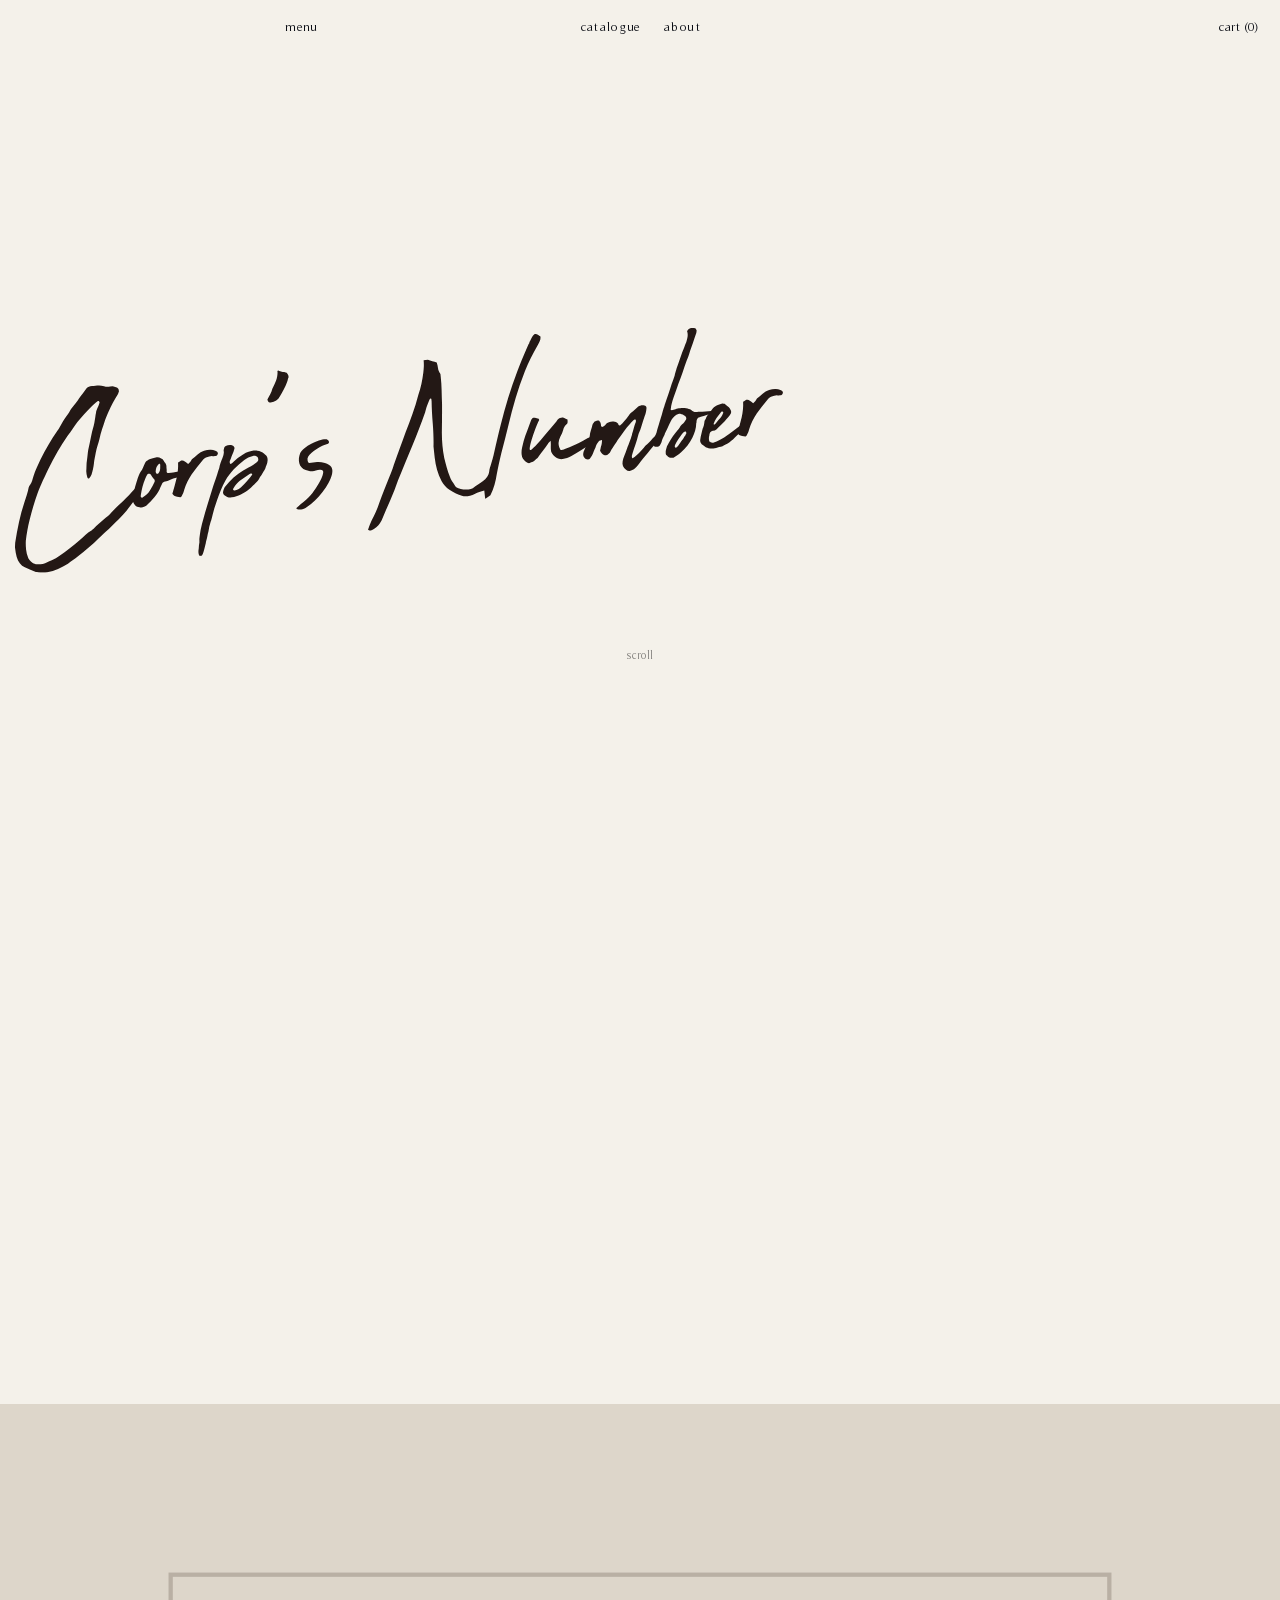
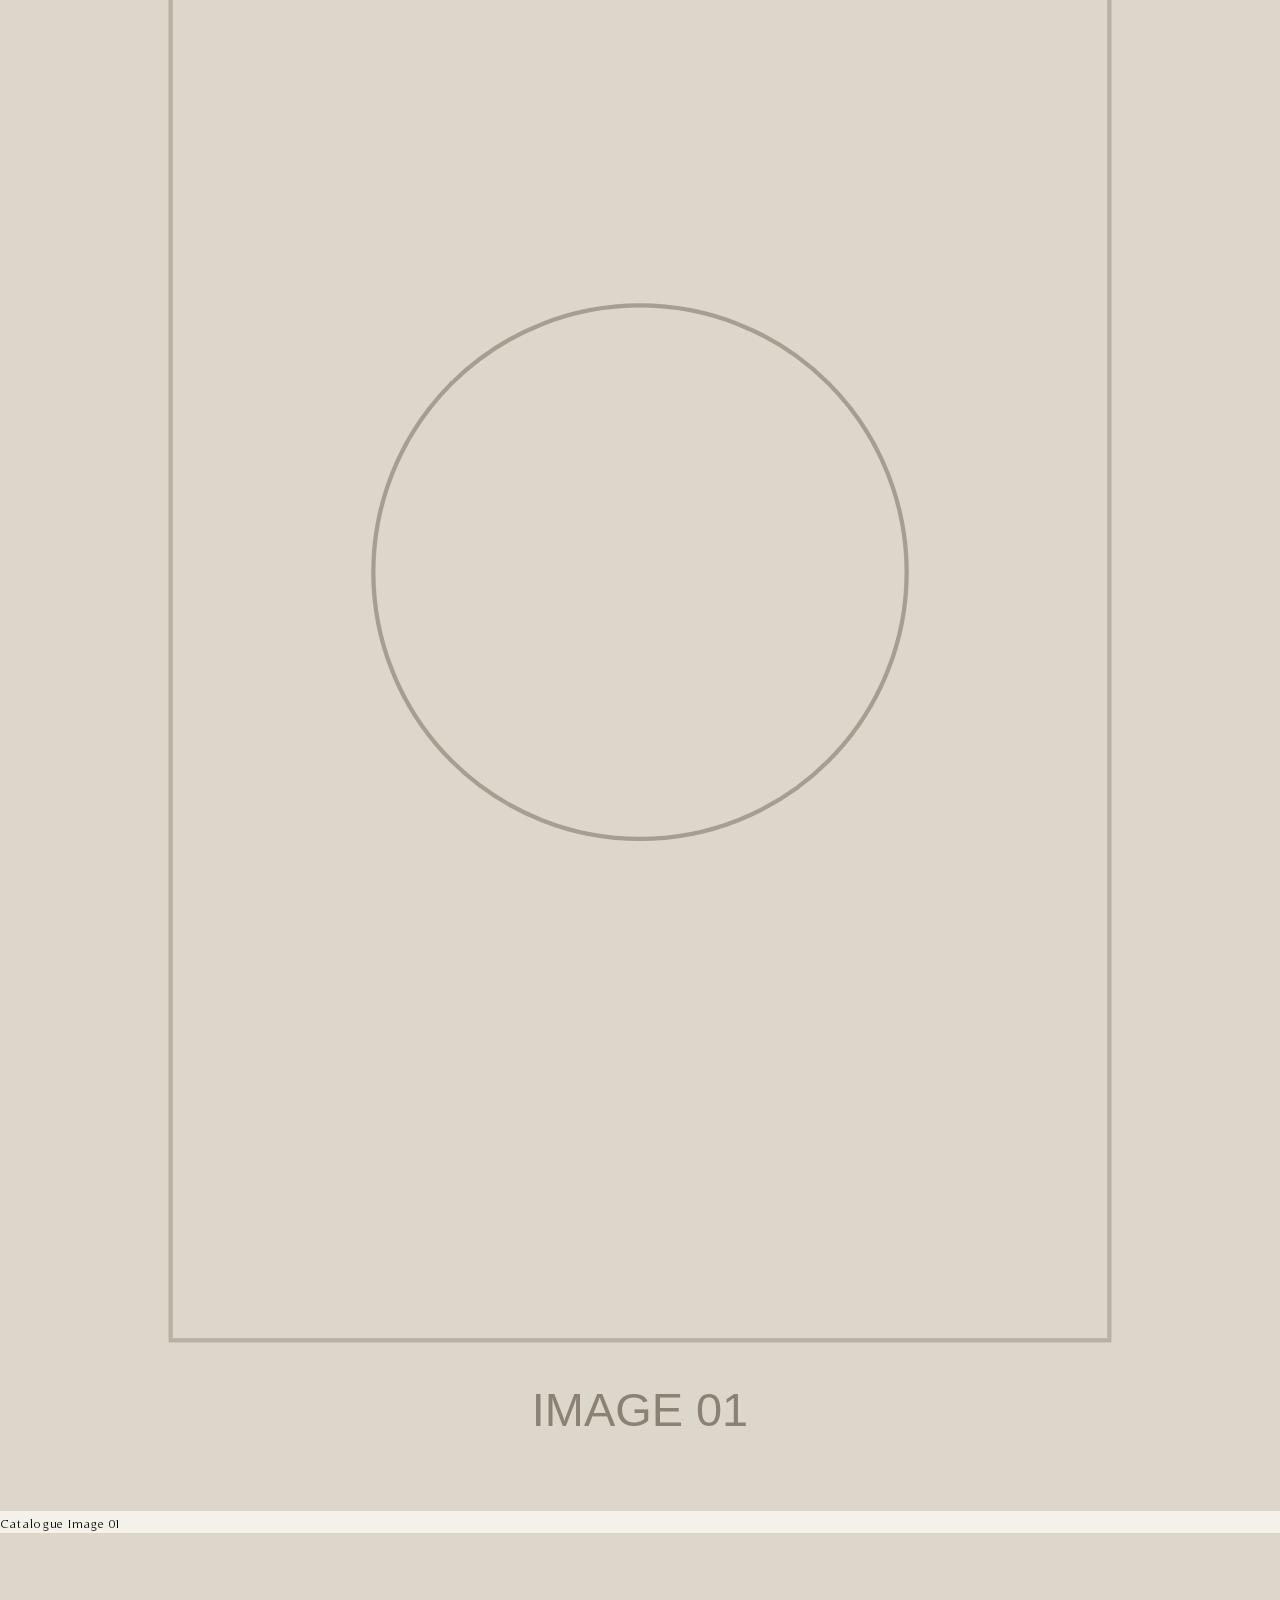
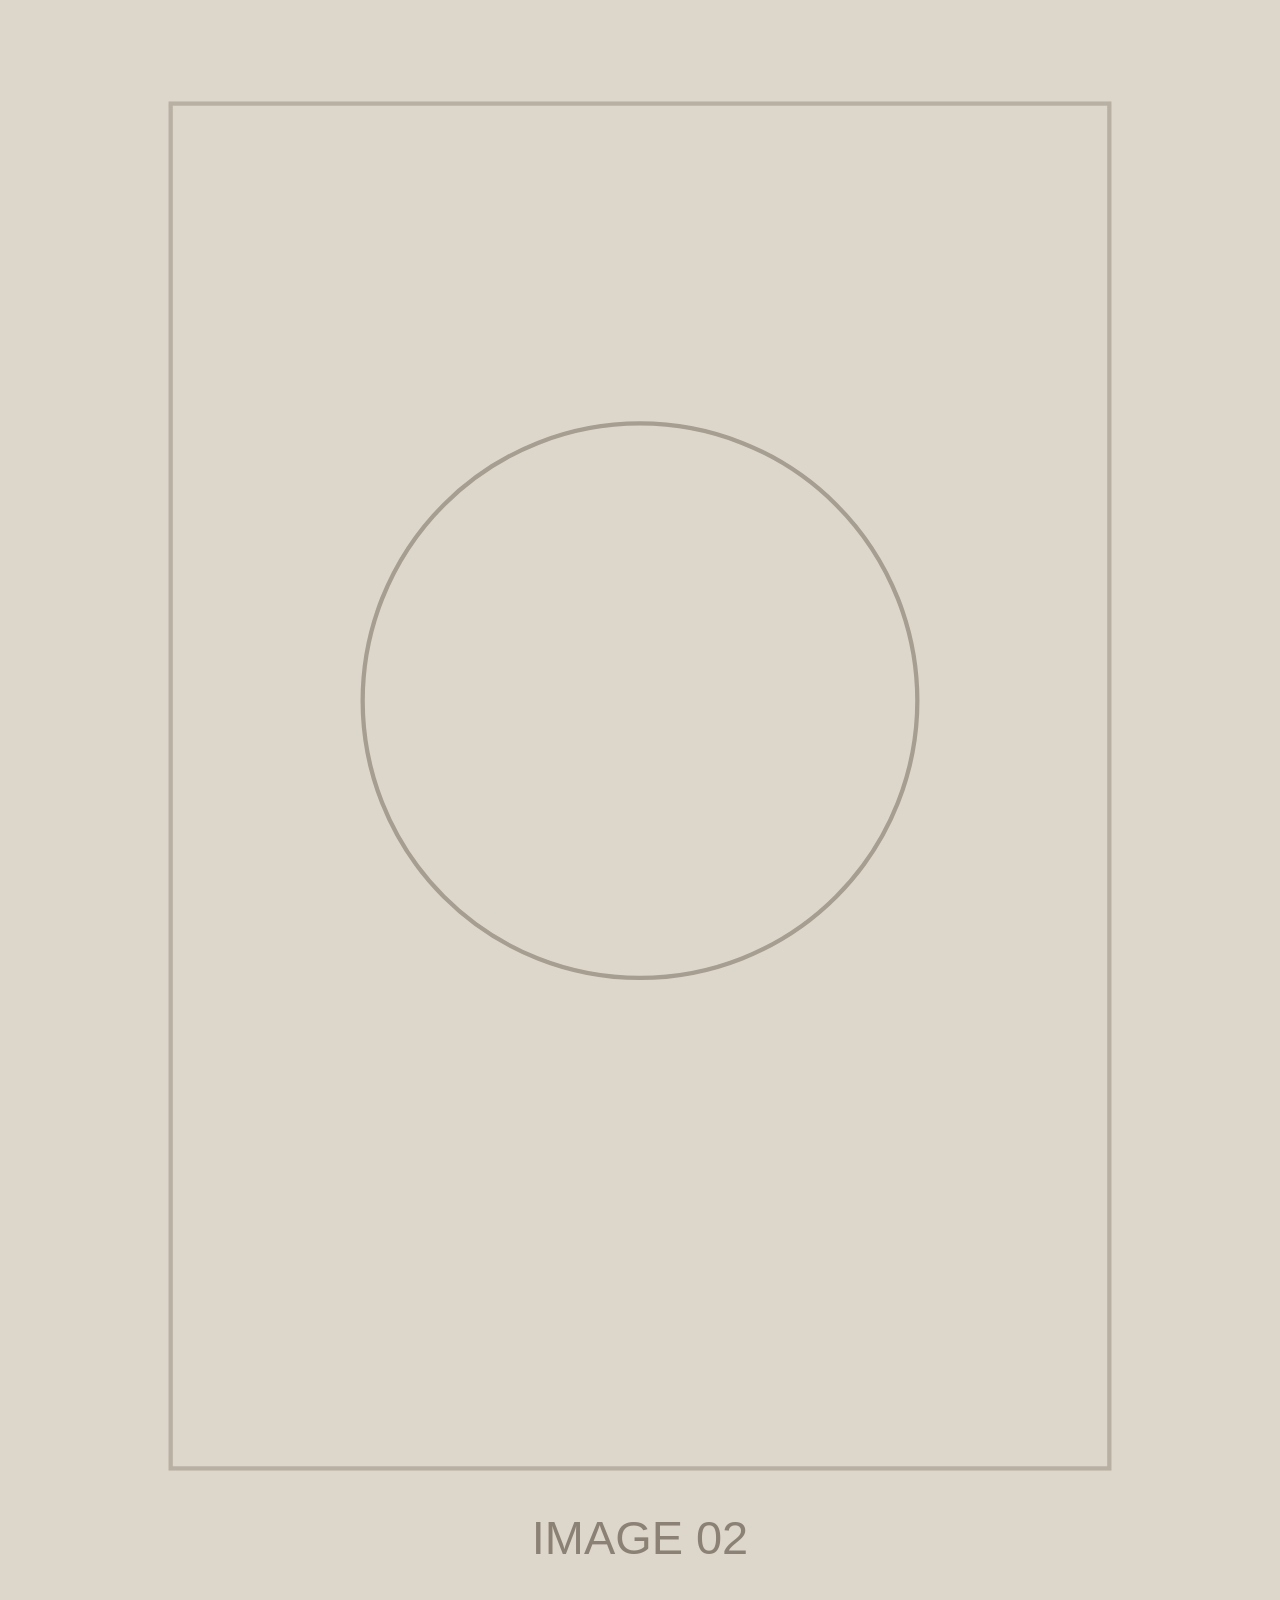
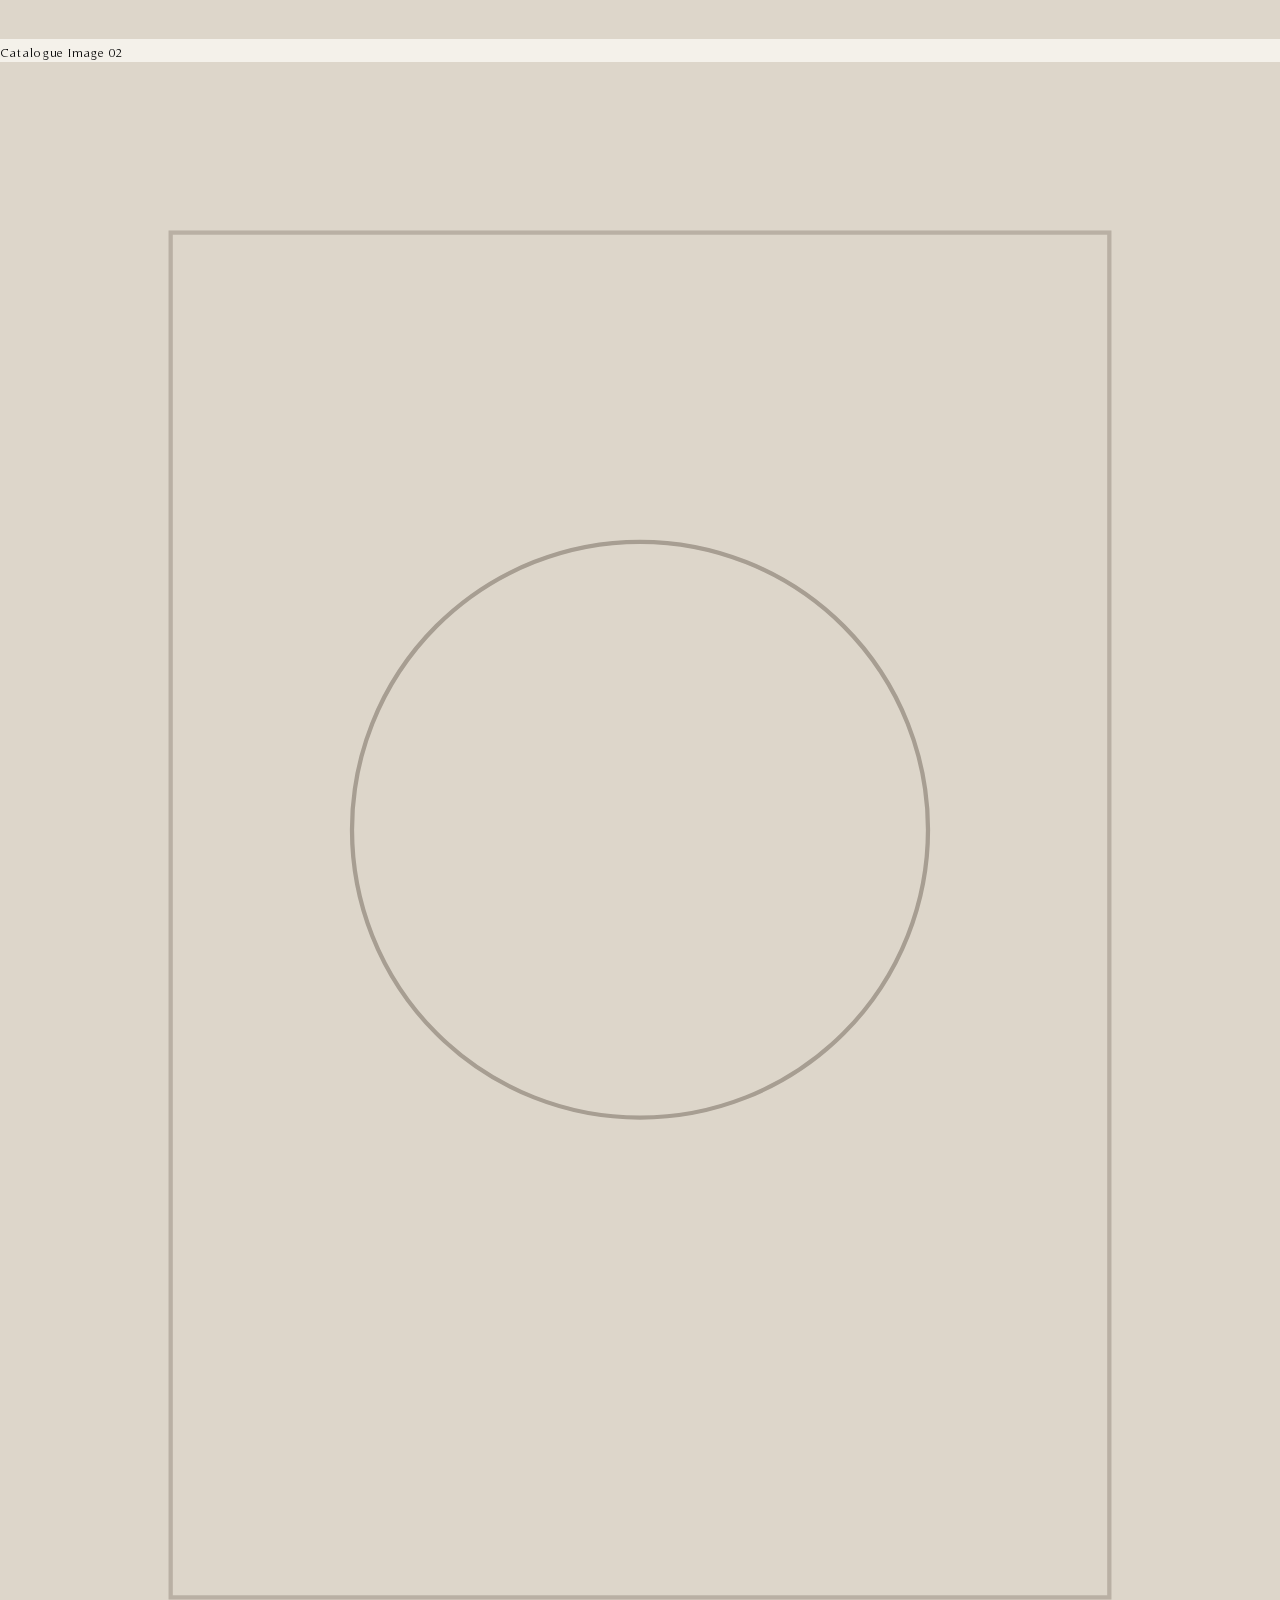
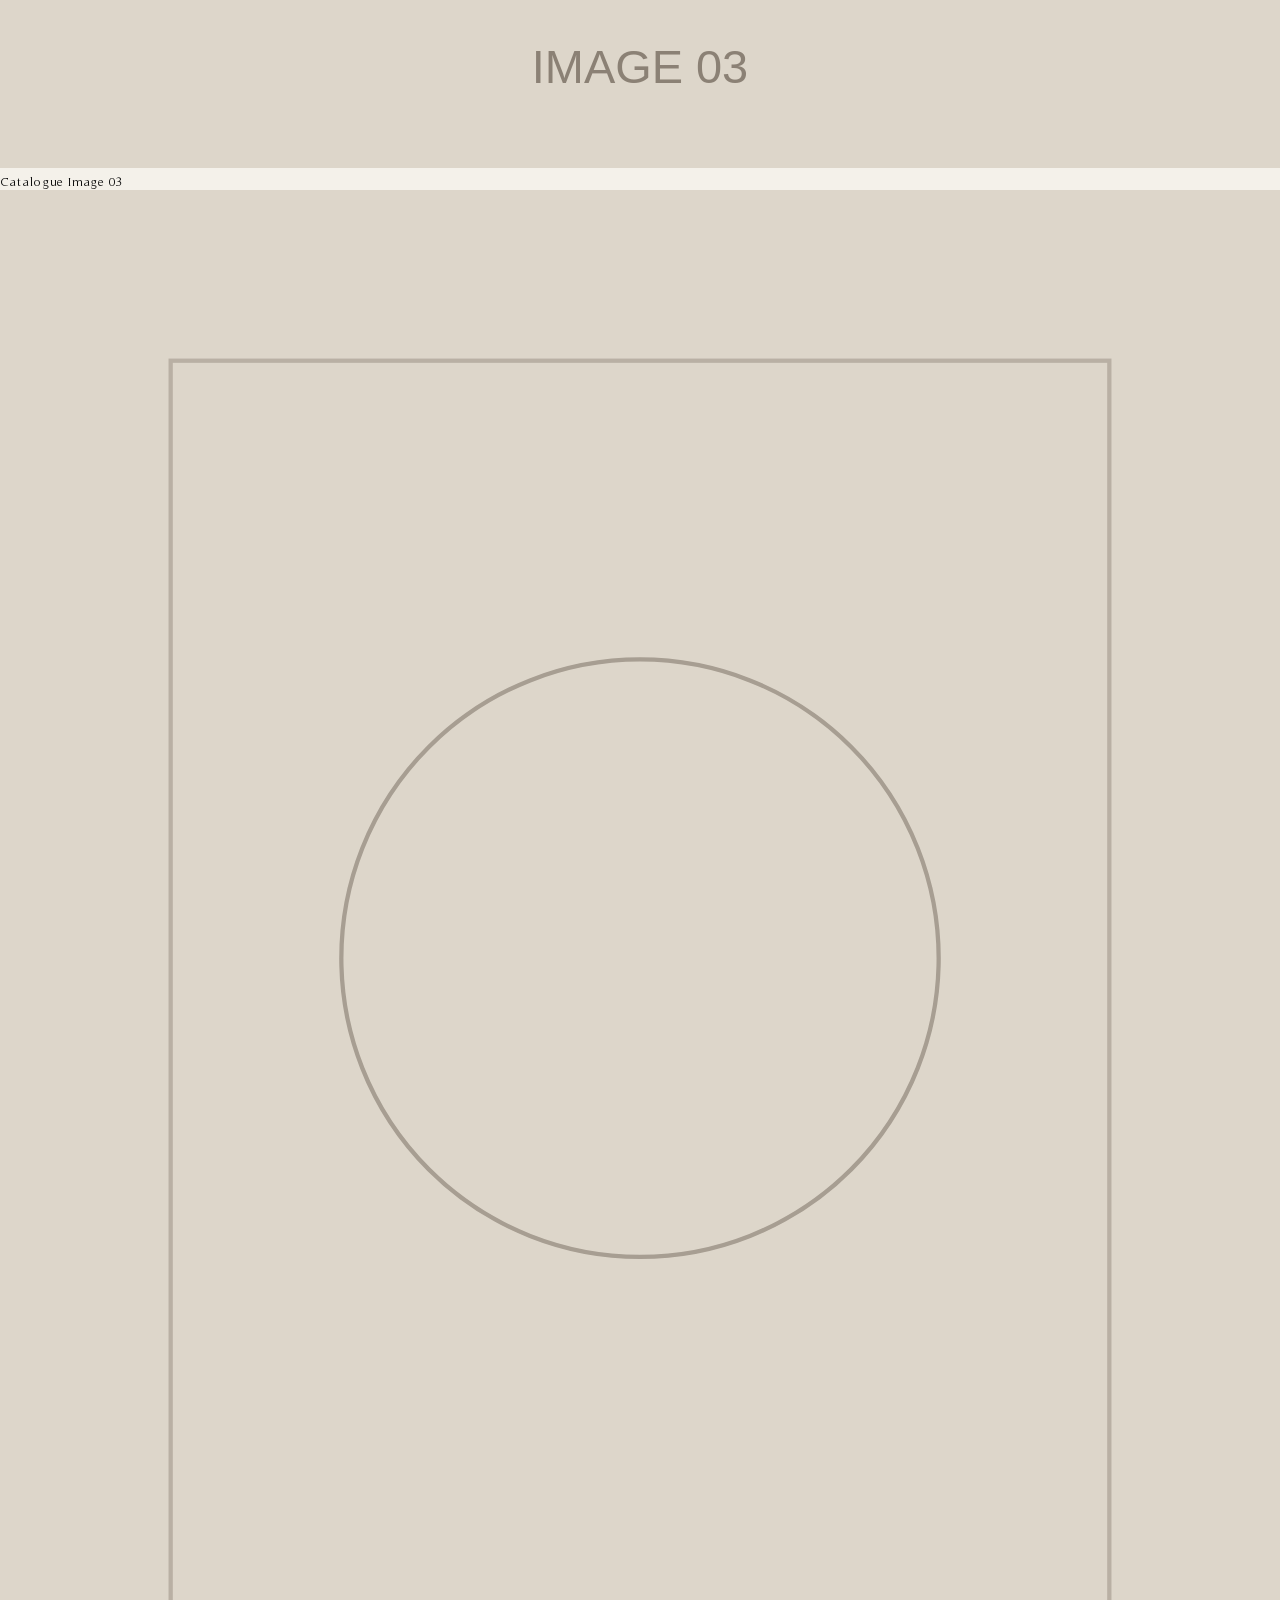
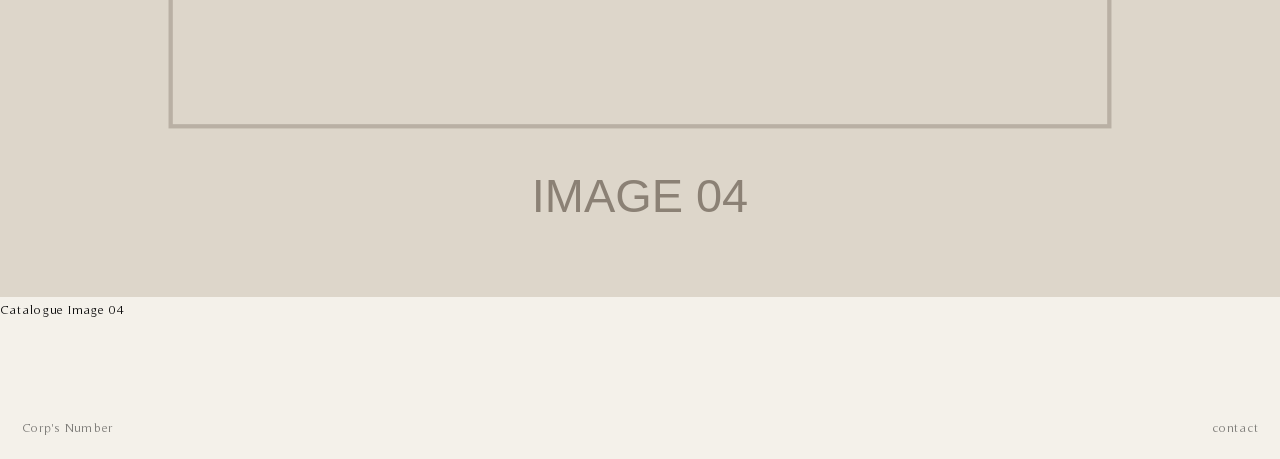
<file: index.html>
<!doctype html>
<html lang="en">
<head>
  <meta charset="utf-8">
  <meta name="viewport" content="width=device-width, initial-scale=1">
  <title>Corp's Number</title>
  <link rel="stylesheet" href="css/style.css">
</head>
<body data-page="home">
  <header class="site-header" data-header>
    <button class="menu-button" data-menu-button aria-label="Open menu">menu</button>
    <nav class="top-nav" aria-label="Main navigation">
      <a href="catalogue/index.html">catalogue</a>
      <a href="about/index.html">about</a>
    </nav>
    <button class="cart-button" data-cart-button>cart <span data-cart-count>(0)</span></button>
  </header>

  <aside class="menu-panel" data-menu-panel aria-hidden="true">
    <button class="panel-close" data-menu-close aria-label="Close menu">close</button>
    <a href="catalogue/index.html">catalogue</a>
    <a href="about/index.html">about</a>
    <a href="#catalogue-preview">preview</a>
    <a href="#footer">contact</a>
  </aside>

  <aside class="cart-panel" data-cart-panel aria-hidden="true">
    <button class="panel-close" data-cart-close aria-label="Close cart">close</button>
    <p class="cart-empty">Your cart is empty.</p>
  </aside>

 <main>
   <section class="hero" data-hero>
     <div class="center-logo" data-logo>
       <img src="image/cn%20logo.svg" alt="Corp's Number">
     </div>
     <div class="scroll-hint">scroll</div>
   </section>

   <section class="hero-gallery">
     <div class="gallery-item">
       <img src="image/placeholder-01.svg" alt="Image 01">
       <span>Catalogue Image 01</span>
     </div>
     <div class="gallery-item">
       <img src="image/placeholder-02.svg" alt="Image 02">
       <span>Catalogue Image 02</span>
     </div>
     <div class="gallery-item">
       <img src="image/placeholder-03.svg" alt="Image 03">
       <span>Catalogue Image 03</span>
     </div>
     <div class="gallery-item">
       <img src="image/placeholder-04.svg" alt="Image 04">
       <span>Catalogue Image 04</span>
     </div>
   </section>
 </main>

  <footer id="footer" class="footer">
    <span>Corp's Number</span>
    <a href="mailto:hello@example.com">contact</a>
  </footer>

  <script src="js/script.js"></script>
</body>
</html>
</file>
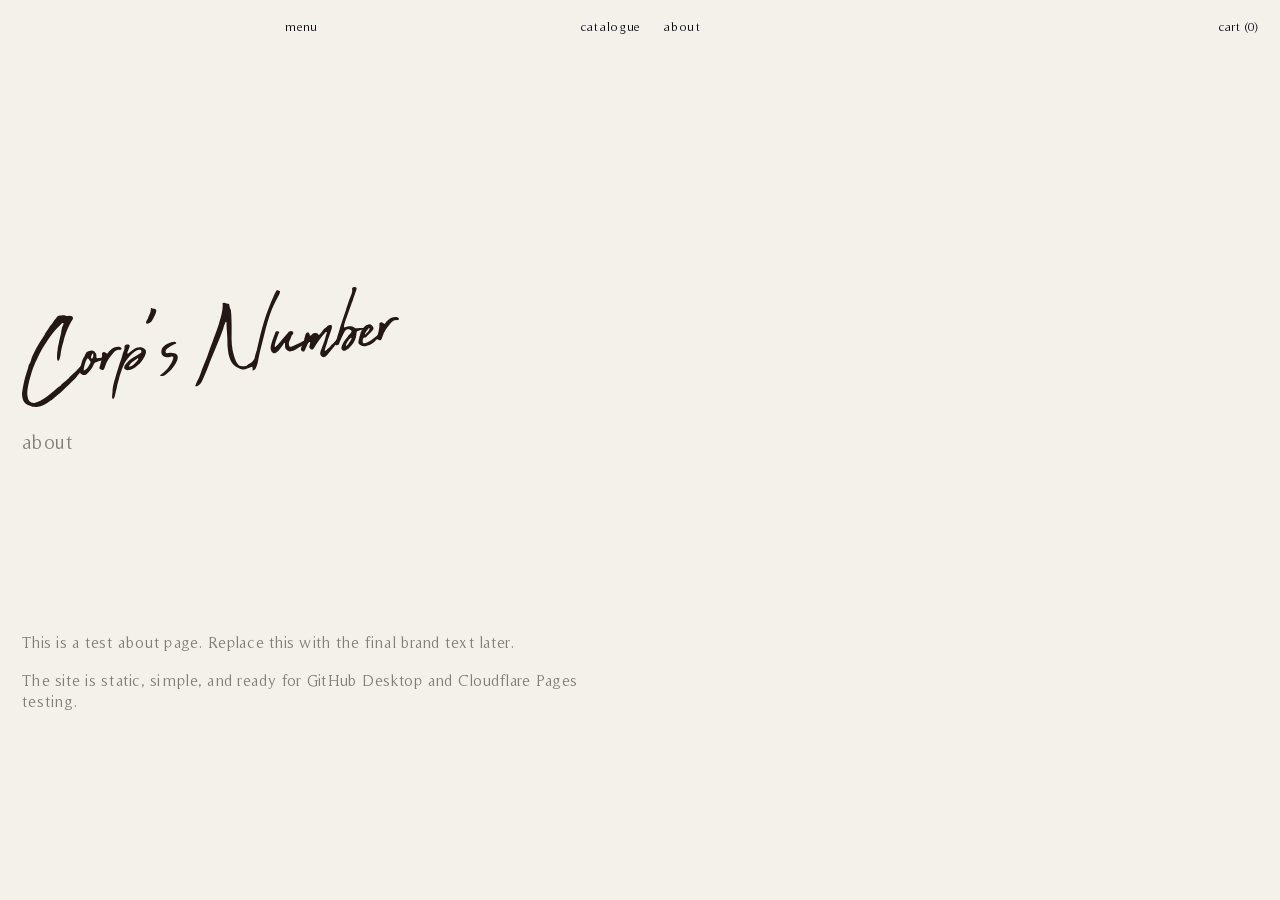
<file: about/index.html>
<!doctype html>
<html lang="en">
<head>
  <meta charset="utf-8">
  <meta name="viewport" content="width=device-width, initial-scale=1">
  <title>About — Corp's Number</title>
  <link rel="stylesheet" href="../css/style.css">
</head>
<body data-page="about">
  <header class="site-header" data-header>
    <button class="menu-button" data-menu-button aria-label="Open menu">menu</button>
    <nav class="top-nav" aria-label="Main navigation">
      <a href="../catalogue/index.html">catalogue</a>
      <a href="../about/index.html">about</a>
    </nav>
    <button class="cart-button" data-cart-button>cart <span data-cart-count>(0)</span></button>
  </header>

  <aside class="menu-panel" data-menu-panel aria-hidden="true">
    <button class="panel-close" data-menu-close aria-label="Close menu">close</button>
    <a href="../index.html">home</a>
    <a href="../catalogue/index.html">catalogue</a>
    <a href="../about/index.html">about</a>
  </aside>

  <aside class="cart-panel" data-cart-panel aria-hidden="true">
    <button class="panel-close" data-cart-close aria-label="Close cart">close</button>
    <p class="cart-empty">Your cart is empty.</p>
  </aside>

  <main class="page-main">
    <section class="page-hero">
     <a class="page-logo" href="../index.html">
      <img src="../image/cn%20logo.svg" alt="Corp's Number">
     </a>
     <h1>about</h1>
    </section>
    <section class="about-copy reveal-section">
      <p>This is a test about page. Replace this with the final brand text later.</p>
      <p>The site is static, simple, and ready for GitHub Desktop and Cloudflare Pages testing.</p>
    </section>
  </main>

  <script src="../js/script.js"></script>
</body>
</html>
</file>
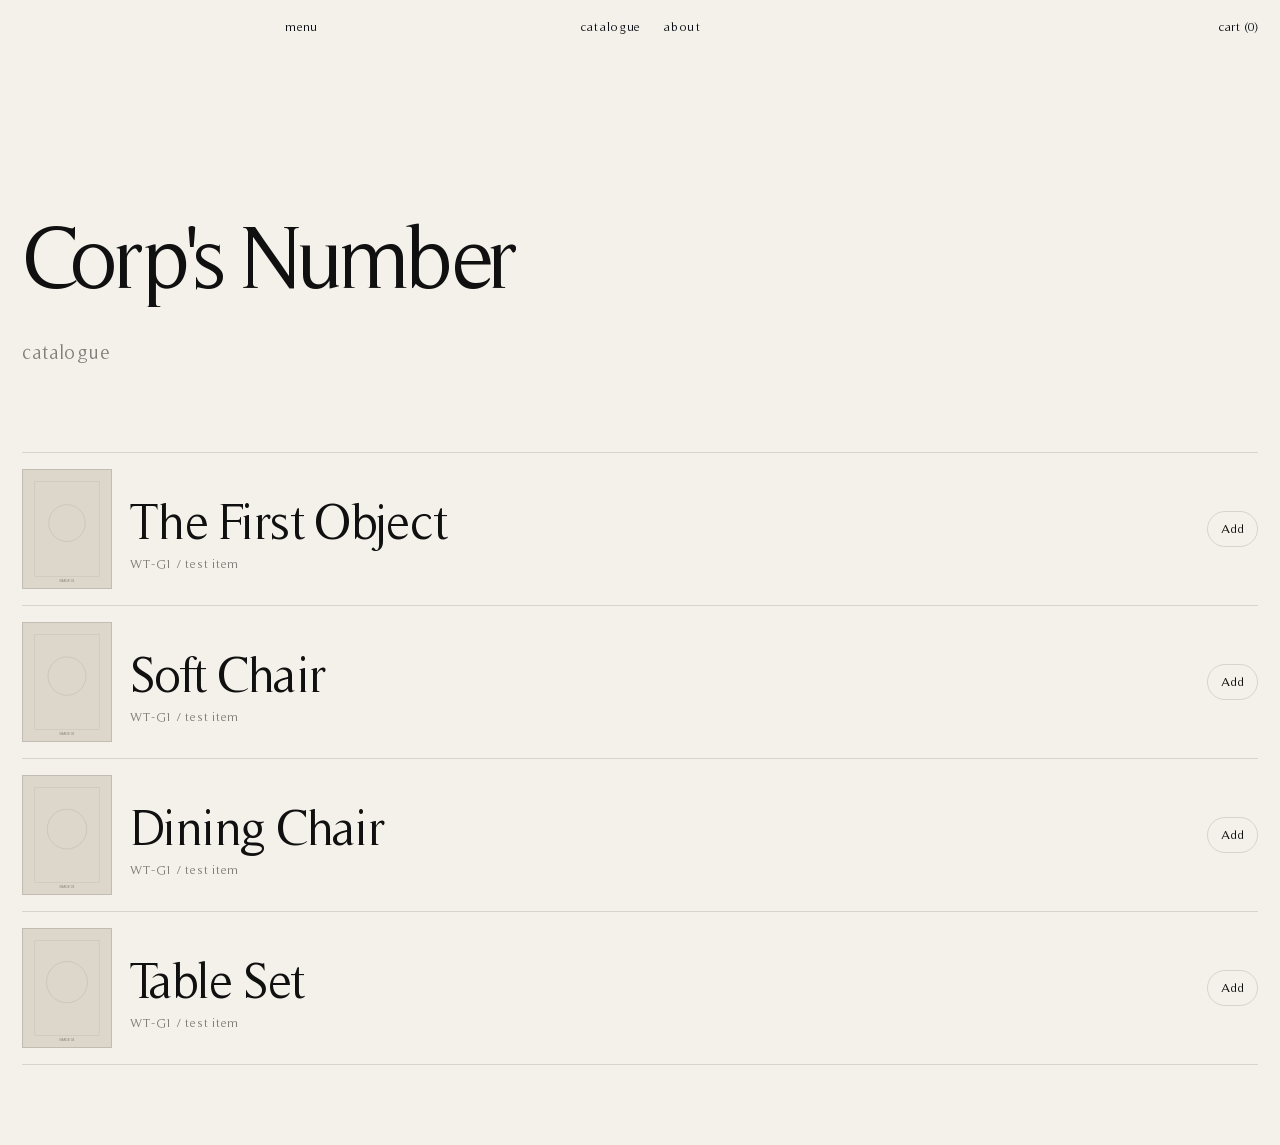
<file: catalogue/index.html>
<!doctype html>
<html lang="en">
<head>
  <meta charset="utf-8">
  <meta name="viewport" content="width=device-width, initial-scale=1">
  <title>Catalogue — Corp's Number</title>
  <link rel="stylesheet" href="../css/style.css">
</head>
<body data-page="catalogue">
  <header class="site-header" data-header>
    <button class="menu-button" data-menu-button aria-label="Open menu">menu</button>
    <nav class="top-nav" aria-label="Main navigation">
      <a href="../catalogue/index.html">catalogue</a>
      <a href="../about/index.html">about</a>
    </nav>
    <button class="cart-button" data-cart-button>cart <span data-cart-count>(0)</span></button>
  </header>

  <aside class="menu-panel" data-menu-panel aria-hidden="true">
    <button class="panel-close" data-menu-close aria-label="Close menu">close</button>
    <a href="../index.html">home</a>
    <a href="../catalogue/index.html">catalogue</a>
    <a href="../about/index.html">about</a>
  </aside>

  <aside class="cart-panel" data-cart-panel aria-hidden="true">
    <button class="panel-close" data-cart-close aria-label="Close cart">close</button>
    <p class="cart-empty">Your cart is empty.</p>
  </aside>

  <main class="page-main">
    <section class="page-hero compact">
      <a class="page-logo" href="../index.html">Corp's Number</a>
      <h1>catalogue</h1>
    </section>

    <section class="catalogue-list reveal-section">
      <article class="product-row" data-open-product>
        <img src="../image/placeholder-01.svg" alt="Item 01">
        <div>
          <h2>The First Object</h2>
          <p>WT-G1 / test item</p>
        </div>
        <button data-add-cart>Add</button>
      </article>
      <article class="product-row" data-open-product>
        <img src="../image/placeholder-02.svg" alt="Item 02">
        <div>
          <h2>Soft Chair</h2>
          <p>WT-G1 / test item</p>
        </div>
        <button data-add-cart>Add</button>
      </article>
      <article class="product-row" data-open-product>
        <img src="../image/placeholder-03.svg" alt="Item 03">
        <div>
          <h2>Dining Chair</h2>
          <p>WT-G1 / test item</p>
        </div>
        <button data-add-cart>Add</button>
      </article>
      <article class="product-row" data-open-product>
        <img src="../image/placeholder-04.svg" alt="Item 04">
        <div>
          <h2>Table Set</h2>
          <p>WT-G1 / test item</p>
        </div>
        <button data-add-cart>Add</button>
      </article>
    </section>
  </main>

  <div class="product-modal" data-product-modal aria-hidden="true">
    <button class="panel-close" data-product-close>close</button>
    <p>Static product preview. Replace later.</p>
  </div>

  <script src="../js/script.js"></script>
</body>
</html>
</file>
<file: css/style.css>
@font-face {
  font-family: 'Timeless';
  src: url('../fonts/Timeless.woff') format('woff');
  font-weight: normal;
  font-style: normal;
}

:root {
  --bg: #f4f1ea;
  --text: #101010;
  --soft: rgba(0,0,0,.12);
  --muted: rgba(0,0,0,.48);
  --panel: #eee9df;
}

* { box-sizing: border-box; }

html { scroll-behavior: smooth; }

body {
  margin: 0;
  background: var(--bg);
  color: var(--text);
  font-family: 'Timeless', Arial, Helvetica;
  font-size: 13px;
  line-height: 1.35;
  letter-spacing: .02em;
}

body.is-locked { overflow: hidden; }

a, button {
  color: inherit;
  font: inherit;
}

a { text-decoration: none; }

button {
  border: 0;
  background: transparent;
  padding: 0;
  cursor: pointer;
}

.site-header {
  position: fixed;
  z-index: 50;
  top: 0;
  left: 0;
  width: 100%;
  display: grid;
  grid-template-columns: 1fr auto 1fr;
  align-items: center;
  padding: 18px 22px;
  mix-blend-mode: difference;
  color: white;
  text-transform: lowercase;
}

.top-nav {
  display: flex;
  justify-content: center;
  gap: 22px;
}

.cart-button { justify-self: end; }

.hero {
  min-height: 156vh;
  position: relative;
}

.center-logo {
  position: fixed;
  z-index: 10;
  top: 50%;
  left: 15px;
  transform: translateY(-50%);
  width: clamp(360px, 60vw, 820px);
  pointer-events: none;
  overflow: visible;
}

.center-logo img {
  width: 100%;
  height: auto;
  display: block;
}

.scroll-hint {
  position: absolute;
  left: 50%;
  top: 72vh;
  transform: translateX(-50%);
  color: var(--muted);
  font-size: 11px;
}

.catalogue-preview {
  min-height: 100vh;
  display: grid;
  grid-template-columns: repeat(4, 1fr);
  gap: 16px;
  padding: 18vh 22px 14vh;
}

.work-card {
  display: flex;
  flex-direction: column;
  gap: 9px;
  opacity: .96;
}

.work-card img {
  width: 100%;
  aspect-ratio: 3 / 4;
  object-fit: cover;
  border: 1px solid var(--soft);
  background: #ddd6ca;
  transition: transform .45s ease, opacity .45s ease;
}

.work-card:hover img {
  transform: translateY(-8px);
  opacity: .84;
}

.work-card span {
  font-size: 11px;
  color: var(--muted);
}

.menu-panel,
.cart-panel,
.product-modal {
  position: fixed;
  z-index: 100;
  top: 0;
  right: 0;
  width: min(420px, 100vw);
  height: 100vh;
  background: var(--panel);
  border-left: 1px solid var(--soft);
  padding: 22px;
  display: flex;
  flex-direction: column;
  gap: 18px;
  transform: translateX(100%);
  transition: transform .35s ease;
}

.menu-panel.is-open,
.cart-panel.is-open,
.product-modal.is-open {
  transform: translateX(0);
}

.panel-close {
  align-self: flex-end;
  margin-bottom: 26px;
}

.menu-panel a {
  font-family: 'Timeless', Arial, Helvetica;
  font-size: clamp(34px, 8vw, 72px);
  letter-spacing: -.06em;
}

.cart-empty {
  margin: auto 0;
  color: var(--muted);
}

.footer {
  min-height: 140px;
  padding: 22px;
  display: flex;
  align-items: flex-end;
  justify-content: space-between;
  color: var(--muted);
}

.page-main {
  min-height: 100vh;
  padding: 110px 22px 80px;
}

.page-hero {
  min-height: 58vh;
  display: flex;
  flex-direction: column;
  justify-content: center;
  gap: 22px;
}

.page-hero.compact { min-height: 38vh; }

.page-logo {
  font-family: 'Timeless', Arial, Helvetica;
  font-size: clamp(34px, 7vw, 96px);
  letter-spacing: -.08em;
}

.page-logo img {
  height: clamp(60px, 10vw, 120px);
  width: auto;
  display: block;
}

h1 {
  margin: 0;
  font-weight: 400;
  color: var(--muted);
  text-transform: lowercase;
}

.catalogue-list {
  display: flex;
  flex-direction: column;
  border-top: 1px solid var(--soft);
}

.product-row {
  display: grid;
  grid-template-columns: 90px 1fr auto;
  align-items: center;
  gap: 18px;
  padding: 16px 0;
  border-bottom: 1px solid var(--soft);
  cursor: pointer;
}

.product-row img {
  width: 90px;
  aspect-ratio: 3 / 4;
  object-fit: cover;
  background: #ddd6ca;
  border: 1px solid var(--soft);
}

.product-row h2 {
  margin: 0;
  font-family: 'Timeless', Arial, Helvetica;
  font-size: clamp(24px, 4vw, 54px);
  font-weight: 400;
  letter-spacing: -.05em;
}

.product-row p,
.about-copy p {
  margin: 0;
  color: var(--muted);
}

.product-row button {
  border: 1px solid var(--soft);
  border-radius: 999px;
  padding: 8px 13px;
}

.about-copy {
  max-width: 560px;
  display: flex;
  flex-direction: column;
  gap: 16px;
  font-size: 16px;
}

.reveal-section {
  opacity: 0;
  transform: translateY(24px);
  transition: opacity .7s ease, transform .7s ease;
}

.reveal-section.is-visible {
  opacity: 1;
  transform: translateY(0);
}

@media (max-width: 760px) {
  .site-header {
    padding: 15px 16px;
    grid-template-columns: auto 1fr auto;
    column-gap: 14px;
  }

  .top-nav {
    justify-content: center;
    gap: 14px;
    font-size: 12px;
  }

  .catalogue-preview {
    grid-template-columns: 1fr;
    gap: 24px;
    padding: 12vh 16px 10vh;
  }

  .center-logo {
    font-size: clamp(42px, 15vw, 72px);
  }

  .product-row {
    grid-template-columns: 70px 1fr;
  }

  .product-row button {
    grid-column: 2;
    justify-self: start;
  }

  .page-main {
    padding: 95px 16px 70px;
  }
}
</file>
